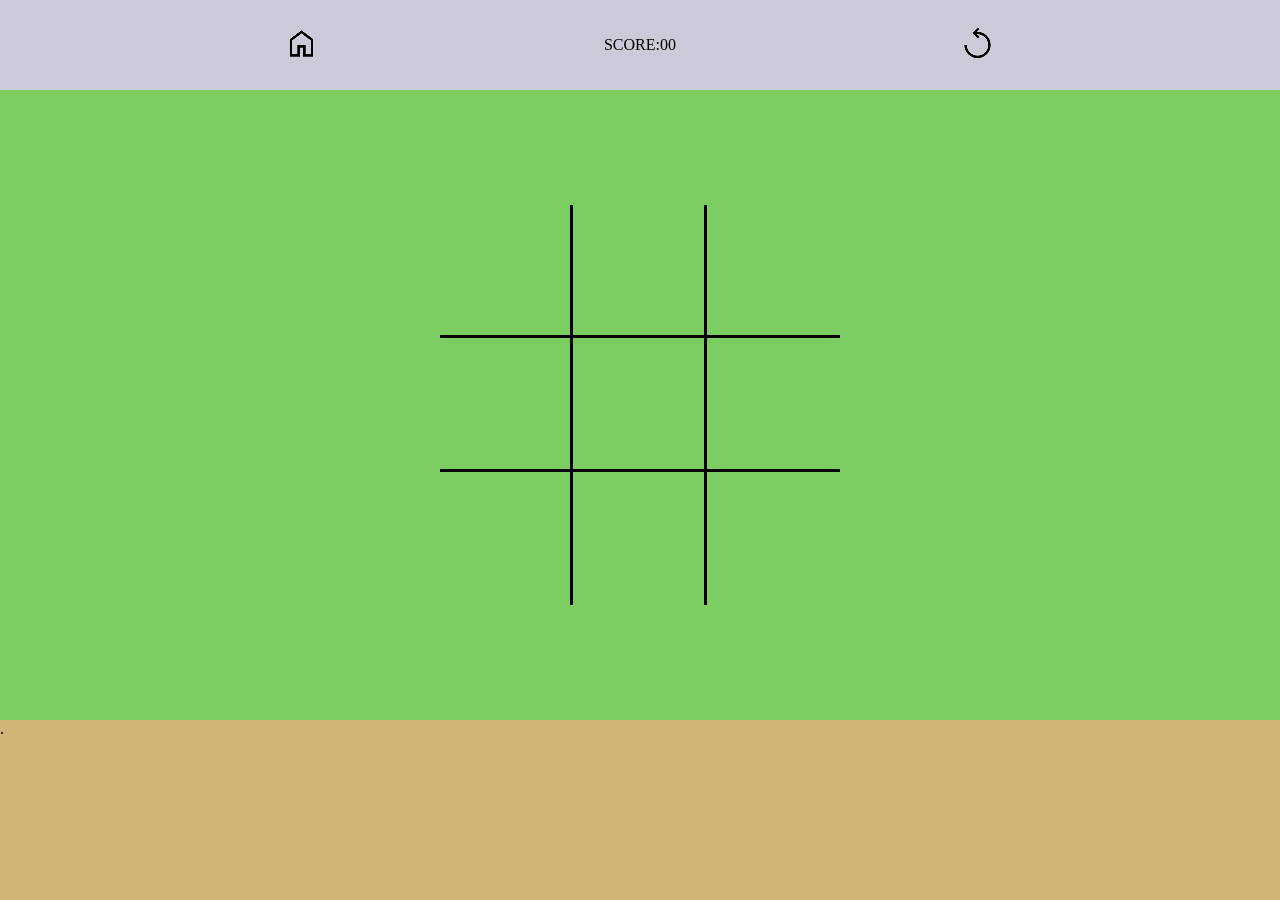
<file: index.html>
<!DOCTYPE html>
<html lang="en">
<head>
  <meta charset="UTF-8">
  <meta name="viewport" content="width=device-width, initial-scale=1.0">
  <title>TIC-TAC-TOE</title>
  <link rel="stylesheet" href="style.css">
</head>
<body>
  <div class="container">

    <nav>
      <div class="home">
        <img src="home.png" alt="home">
      </div>
      <div class="score">SCORE:00</div>
      <div class="restart">
        <img src="restart.png" alt="restart">
      </div>
    </nav>

    <main>
      <div class="board">
        <div class="boxes" id="b1"></div>
        <div class="boxes" id="b2"></div>
        <div class="boxes" id="b3"></div>
        <div class="boxes" id="b4"></div>
        <div class="boxes" id="b5"></div>
        <div class="boxes" id="b6"></div>
        <div class="boxes" id="b7"></div>
        <div class="boxes" id="b8"></div>
        <div class="boxes" id="b9"></div>
      </div>
    </main>

    <footer>.</footer>
  </div>
  <script src="script.js"></script>
</body>
</html>
</file>
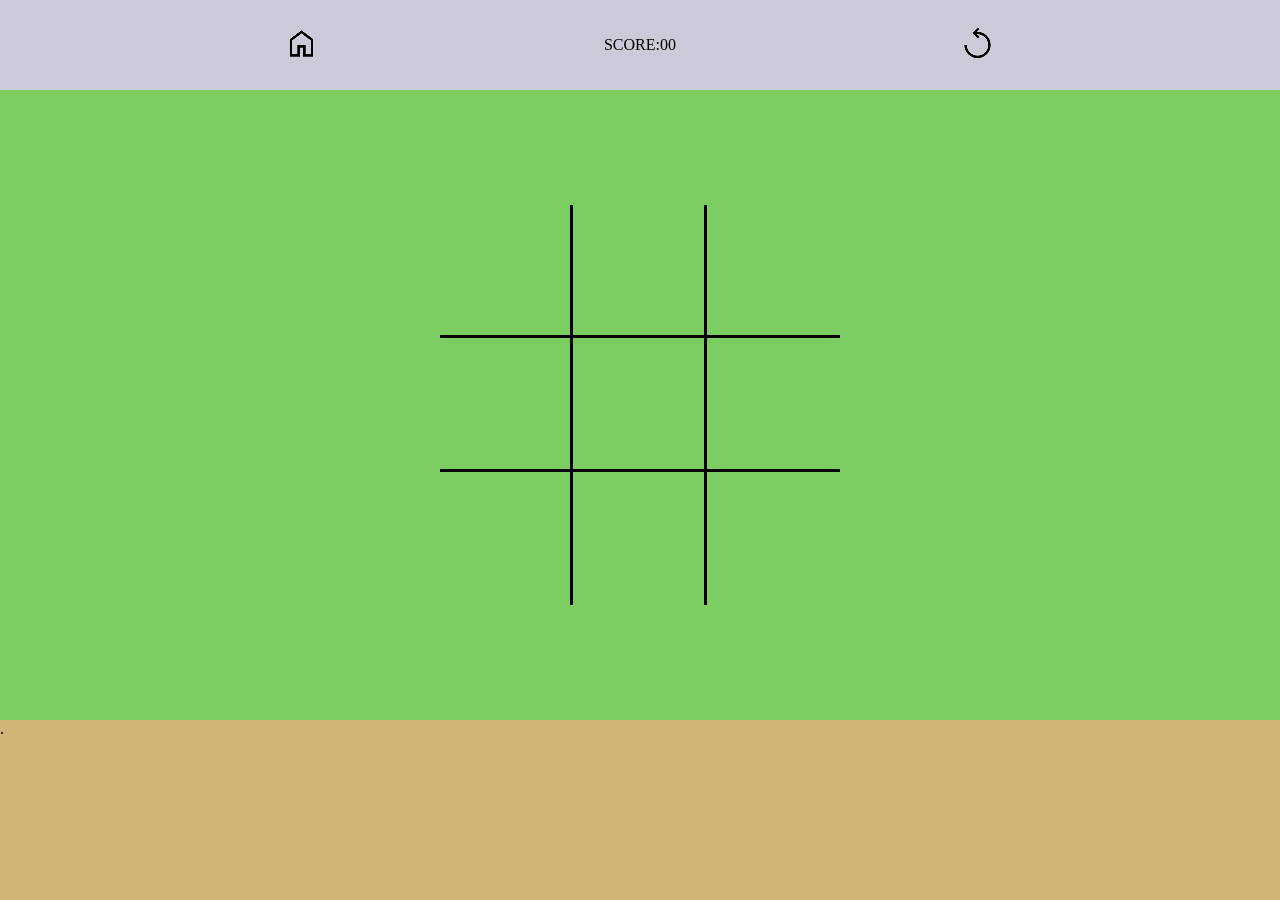
<file: Game.html>
<!DOCTYPE html>
<html lang="en">
<head>
  <meta charset="UTF-8">
  <meta name="viewport" content="width=device-width, initial-scale=1.0">
  <title>TIC-TAC-TOE</title>
  <link rel="stylesheet" href="Game.css">
</head>
<body>
  <div class="container">

    <nav>
      <div class="home">
        <img src="home.png" alt="home">
      </div>
      <div class="score">SCORE:00</div>
      <div class="restart">
        <img src="restart.png" alt="restart">
      </div>
    </nav>

    <main>
      <div class="board">
        <div class="boxes" id="b1"></div>
        <div class="boxes" id="b2"></div>
        <div class="boxes" id="b3"></div>
        <div class="boxes" id="b4"></div>
        <div class="boxes" id="b5"></div>
        <div class="boxes" id="b6"></div>
        <div class="boxes" id="b7"></div>
        <div class="boxes" id="b8"></div>
        <div class="boxes" id="b9"></div>
      </div>
    </main>

    <footer>.</footer>
  </div>
  <script src="Game.js"></script>
</body>
</html>
</file>
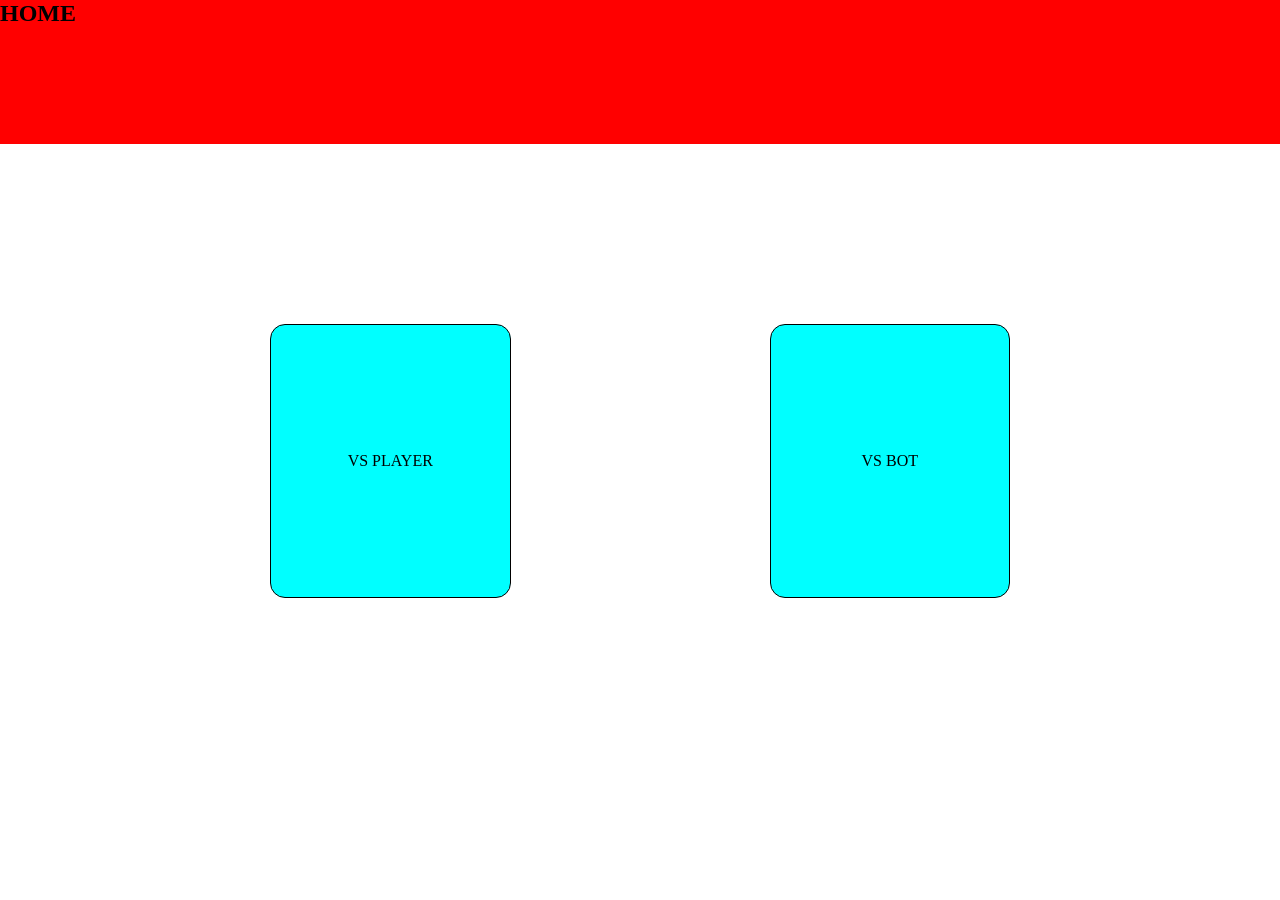
<file: Home.html>
<!DOCTYPE html>
<html lang="en">
  <head>
  <meta charset="UTF-8">
  <meta name="viewport" content="width=device-width, initial-scale=1.0">
  <title>TIC-TAC-TOE</title>
 <link rel="stylesheet" href="Home.css">
</head>
<body>
  <div class="container">
    <nav><h1> HOME</h1></nav>
    <div class="players">
    <div class="human card" id="human">VS PLAYER</div>
    <div class="computer card"> VS BOT</div>
    </div>
  </div>
  <script src="Home.js"></script>
</body>
</html>
</file>
<file: style.css>
*{
  margin: 0;
  padding:0;
  box-sizing: border-box;
}

html,body{
  height: 100%;
  width:100%;
}

.container{
  height: 100%;
  background-color: hsla(240, 17%, 75%, 0.705);
  display: flex;
  flex-direction: column;
}

nav{
  display: flex;
  flex-direction: row;
  justify-content: space-evenly;
  align-items: center;
  position:static;
  height:10%;

}
.home{
 cursor: pointer;
}

/* .score{}


.restart{} */



main{
  background-color: rgba(66, 207, 10, 0.575);
  height: 70%;
  display: flex;
  justify-content: center;
  align-items: center;
}
.board {
  display: grid;
  grid-template-columns: repeat(3, 1fr);
  grid-template-rows: repeat(3, 1fr);
  height: 400px;
  width: 400px;
}

.boxes {
  display: flex;
  justify-content: center;
  align-items: center;
  box-sizing: border-box;
  border: solid black;
  border-width: 0;
}
.boxes:nth-child(1),
.boxes:nth-child(2),
.boxes:nth-child(4),
.boxes:nth-child(5),
.boxes:nth-child(7),
.boxes:nth-child(8) {
  border-right-width: 3px;
  cursor: pointer;
}
.boxes:nth-child(9){
  cursor: pointer;
}
.boxes:nth-child(-n+6) {
  border-bottom-width: 3px;
}







footer{
background-color: rgba(219, 157, 21, 0.5);
height: 20%;
}
</file>
<file: Game.css>
*{
  margin: 0;
  padding:0;
  box-sizing: border-box;
}

html,body{
  height: 100%;
  width:100%;
}

.container{
  height: 100%;
  background-color: hsla(240, 17%, 75%, 0.705);
  display: flex;
  flex-direction: column;
}

nav{
  display: flex;
  flex-direction: row;
  justify-content: space-evenly;
  align-items: center;
  position:static;
  height:10%;

}
.home{
 cursor: pointer;
}

/* .score{}


.restart{} */



main{
  background-color: rgba(66, 207, 10, 0.575);
  height: 70%;
  display: flex;
  justify-content: center;
  align-items: center;
}
.board {
  display: grid;
  grid-template-columns: repeat(3, 1fr);
  grid-template-rows: repeat(3, 1fr);
  height: 400px;
  width: 400px;
}

.boxes {
  display: flex;
  justify-content: center;
  align-items: center;
  box-sizing: border-box;
  border: solid black;
  border-width: 0;
}
.boxes:nth-child(1),
.boxes:nth-child(2),
.boxes:nth-child(4),
.boxes:nth-child(5),
.boxes:nth-child(7),
.boxes:nth-child(8) {
  border-right-width: 3px;
  cursor: pointer;
}
.boxes:nth-child(9){
  cursor: pointer;
}
.boxes:nth-child(-n+6) {
  border-bottom-width: 3px;
}







footer{
background-color: rgba(219, 157, 21, 0.5);
height: 20%;
}
</file>
<file: Home.css>
*{
  margin: 0;
  padding: 0;
}
html,body{
  height: 100vh;
  width: 100vw;
  background-color:#aed9e0;
}

.container{
  height: 100%;
  display: flex;
  justify-content: center;
  align-items: center;
  flex-direction: column;
  box-sizing: border-box;
  gap: 20%;
  background-color: white;
}
nav{
  height: 20%;
  background-color: red;
  width: 100%;
}

.players{
  height:80% ;
  display: flex;
  justify-content: center;
  flex-direction: row;
  gap: 35%;
}

.card{
  background-color: aqua;
  height:17rem;
  width:23rem;
  display: flex;
  justify-content: center;
  align-items: center;
  border: 1px solid black;
  border-radius: 15px;
  cursor: pointer;
}
.card:nth-child(2):hover,
.card:nth-child(1):hover{
  
  height: 18rem;
  width:24rem ;
  font-size: large;
  box-shadow: 7px 4px 10px 6px rgba(128, 128, 128, 0.5);
}
.players:has(.card:nth-child(1):hover) .card:nth-child(2),
.players:has(.card:nth-child(2):hover) .card:nth-child(1){
  height: 15rem;
  width: 21rem;
}
</file>
